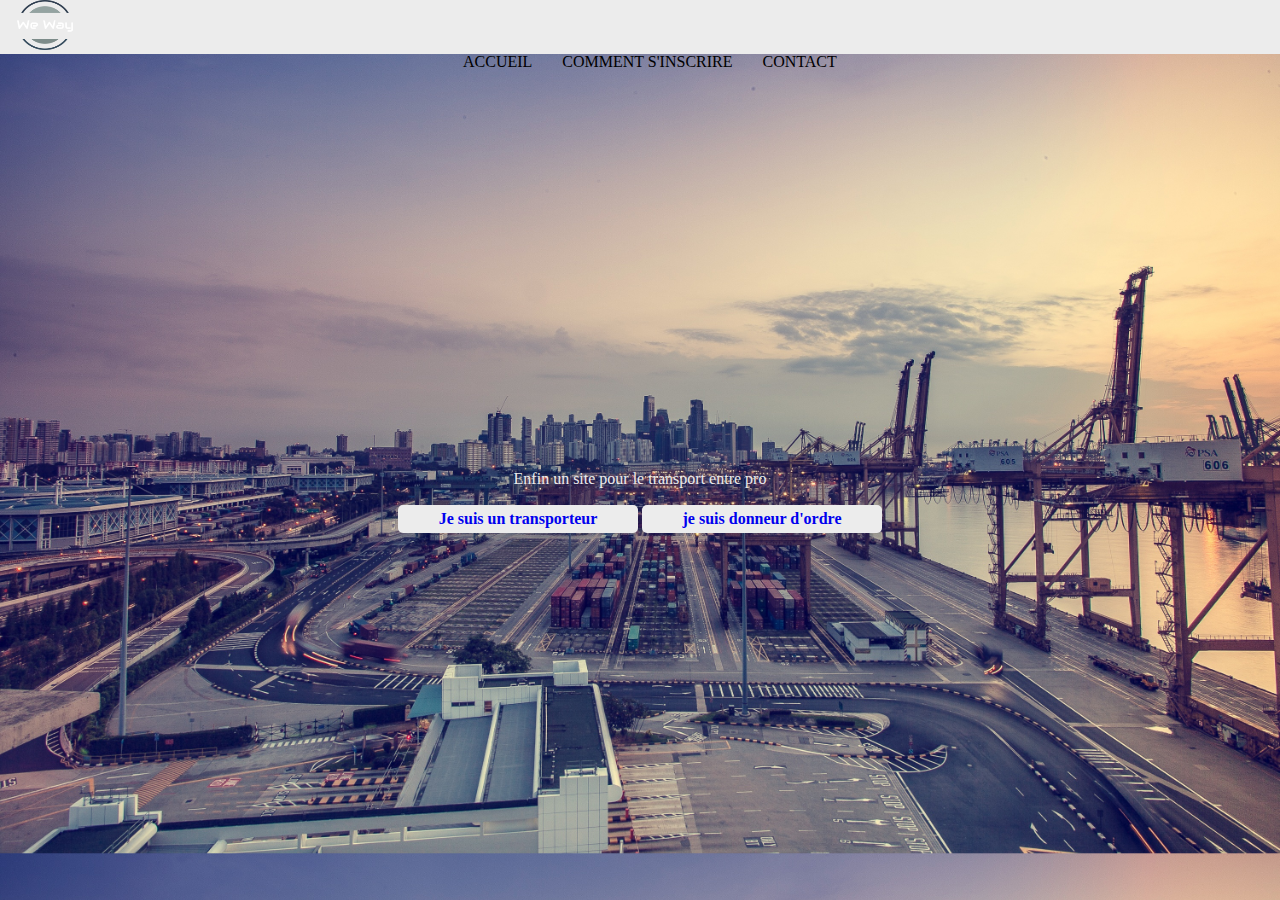
<file: index.html>
<!DOCTYPE html>
<html>
  <head>

    <meta charset="utf-8">
    <title>We WAY</title>
    <link rel="stylesheet" href="css/custom.css">

  </head>
  <body>

    <header class="block-header">

		<div class="inner">
				<a href="/"> <img src="image/logo.png"
        alt="We Way" id="logo">
        </a>
    </div>

    <nav class="block-nav" role="navigation">
      <div class="inner">
        <ul class="menu group">
          <li><a href="#" class="#">Accueil</a></li>
          <li><a href="#" class="#">Comment s'inscrire</a>
            <ul>
              <li><a href="#">Je suis donneur d'ordre</a></li>
              <li><a href="#">Je suis transporteur </a></li>
            </ul>
          </li>
          <li><a href="#" class="#">contact</a></li>
        </ul>

      </div>
    </nav>

	 </header>


   <section class="block-center">

     <main class="block-main" role="main">
       <p>Enfin un site pour le transport entre pro</p>
       <div>
         <ul class="action-vertical">
           <li><a href="inscriptionDo.html" class="transporteur">Je suis un transporteur</a></li>
           <li><a href="inscriptionDo.html" class="ordeur">je suis donneur d'ordre</a></li>
         </ul>
       </div>

        </main>

   </section>

  </body>
</html>
</file>
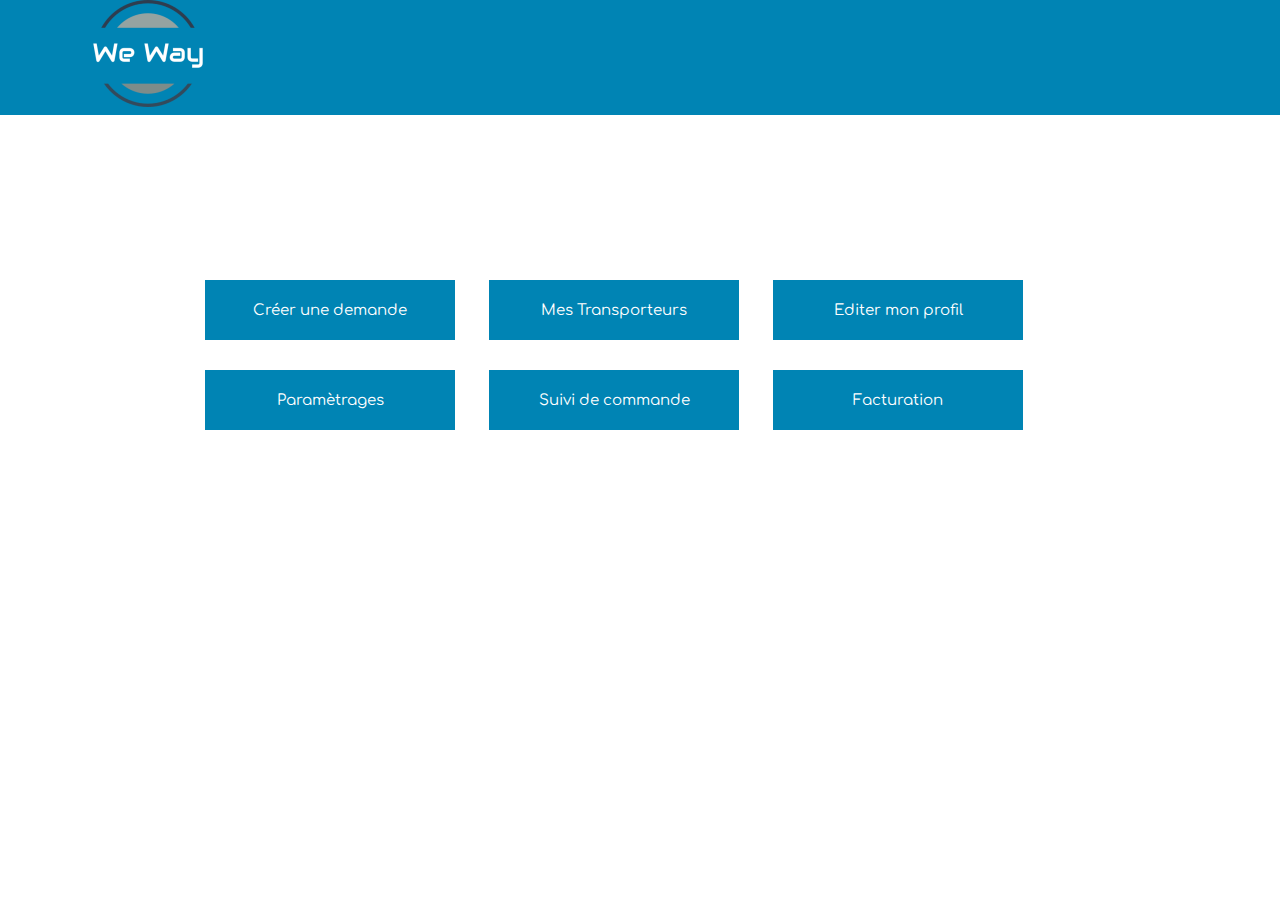
<file: acceuilDo.html>
<!DOCTYPE html>
<!DOCTYPE html>
<html>
  <head>
    <meta charset="utf-8">
    <title>Acceuil Donneur d'ordre</title>
    <link rel="shortcut icon" type="image/logo.png" href="logo.png" />
    <link rel="stylesheet" href="css/doA.css">
  </head>
  <body>
      <header class="block-header" role="banner">
            <div class="inner">
                    <h1 class="title">

                        <a href="s"><!--le slash signifie retour à la racine-->
				        <img src="image/logo.png"
				        alt="We Way">
			         </a>

                    </h1>

  </div>

</header>
      <main class="block-main" role="button">

      <div class="inner">
          <div class="niv1">

            <button type="button" name="request" id="demande">Créer une demande</button>
            <button type="button" name="trFav" id="favoris"> Mes Transporteurs </button>
            <button type="button" name="settings" id="profil">Editer mon profil </button>
            <button type="button" name="settings" id="settings">Paramètrages</button>
            <button type="button" name="folow" id="suivi">Suivi de commande </button>
            <button type="button" name="invoice" id="factu">Facturation</button>

          </div>



      </div>




      </main>

  </body>
</html>
</file>
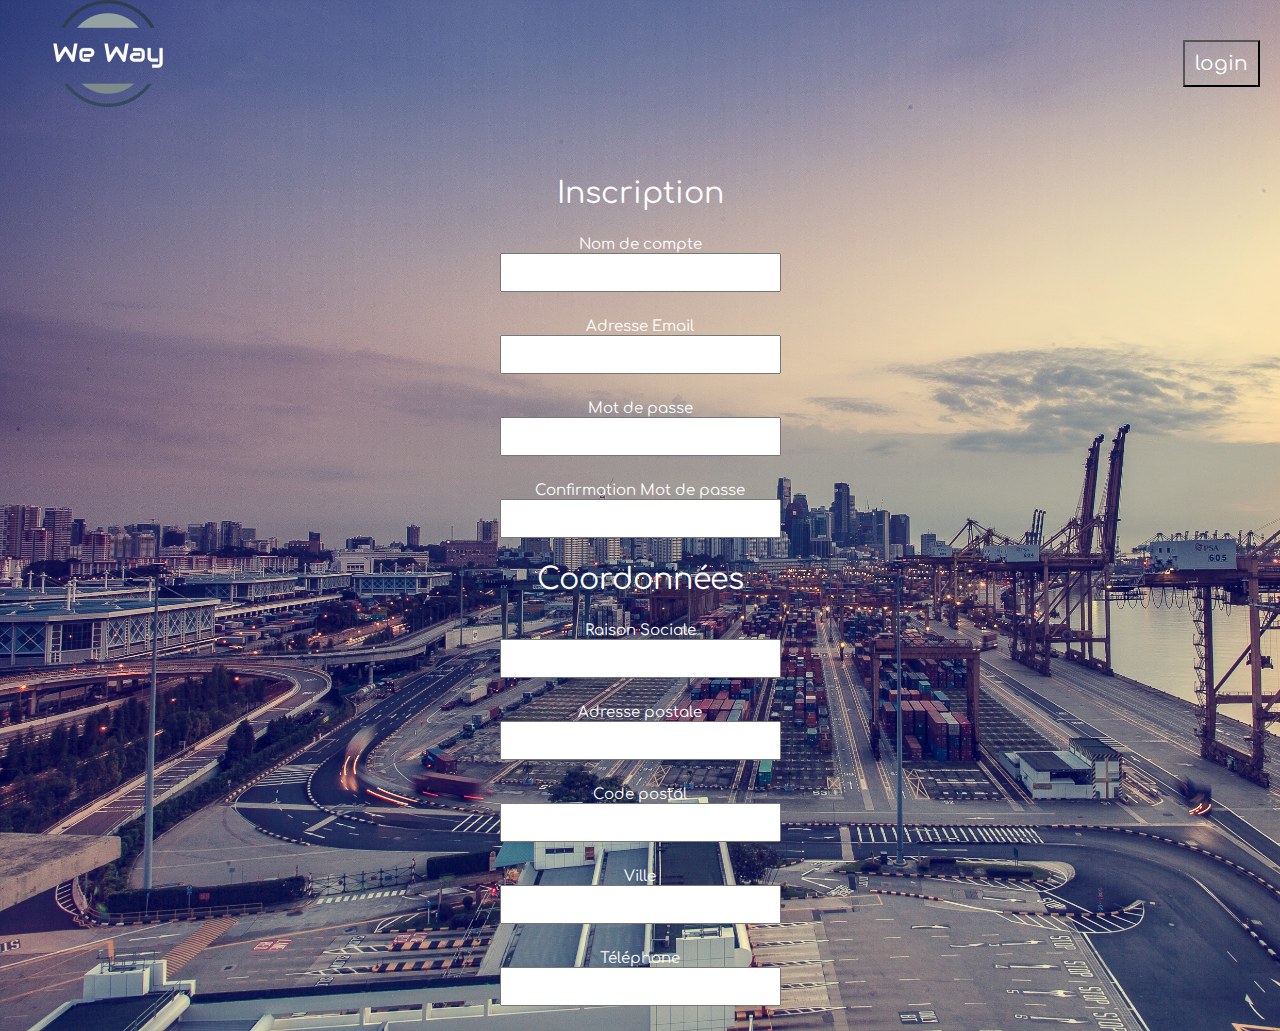
<file: inscriptionDo.html>
<!DOCTYPE html>
<html>
  <head>
    <meta charset="utf-8">
    <title>Inscription donneur d'ordre</title>
    <link rel="shortcut icon" type="image/logo.png" href="logo.png" />
    <link rel="stylesheet" href="css/inscriptionDo.css">
  </head>
  <body>
    <header class="block-header" role="banner">
      <div class="inner">
        <h1 class="title">

          <a href="index.html"><!--le slash signifie retour à la racine-->
				<img src="image/logo.png"
				alt="We Way">
			</a>
       <span>

        <div class="login">
          <a href="login.html">
            <button type="button" name="login" id="login">login</button>
          </a>

          </div>

        </span>
      </h1>

  </div>

</header>

<!-- ==============bouton inscription=============== -->

      <!-- <main class="block-main" role="button">

      <div class="inner">
          <div class="mesboutons">

            <button type="button" name="transporteur" id="inscription">Transporteur</button>
            <button type="button" name="Donneur d'ordre" id="inscription">Donneur d'odre</button>

          </div>

         </div>

      </main> -->

<form class= "block-form" method="post">
  <p><legend class = "block-legend"> Inscription </legend>

    <p><label class="block-label" > Nom de compte </label>
    <br><input type = "text" id= "NomDeCompte" onblur="verifNomDeCompte (this) "/> </br></p>

    <p><label class="block-label">Adresse Email</label>
    <br><input type = "email"> </input></br></p>

    <p><label class="block-label"> Mot de passe</label>
    <br><input type = "password"> </input></br></p>

    <p><label class="block-label"> Confirmation Mot de passe</label>
    <br><input type = "password"> </input></br></p>
  </p>

<p><legend class ="block-legend"> Coordonnées </legend>

    <p><label class="block-label"> Raison Sociale</label>
    <br><input type = "text"> </input></br></p>

    <p><label class="block-label"> Adresse postale </label>
    <br><input type = "text"> </input></br></p>

    <p><label class="block-label"> Code postal </label>
    <br><input type = "number"> </input></br></p>

    <p><label class="block-label"> Ville </label>
    <br><input type = "text"> </input></br></p>

    <p><label class="block-label"> Téléphone </label>
    <br><input type = "number"> </input></br></p>
</p>



</form>
<script src="js/inscriptionDo.js" type="text/javascript"></script>
  </body>
</html>
</file>
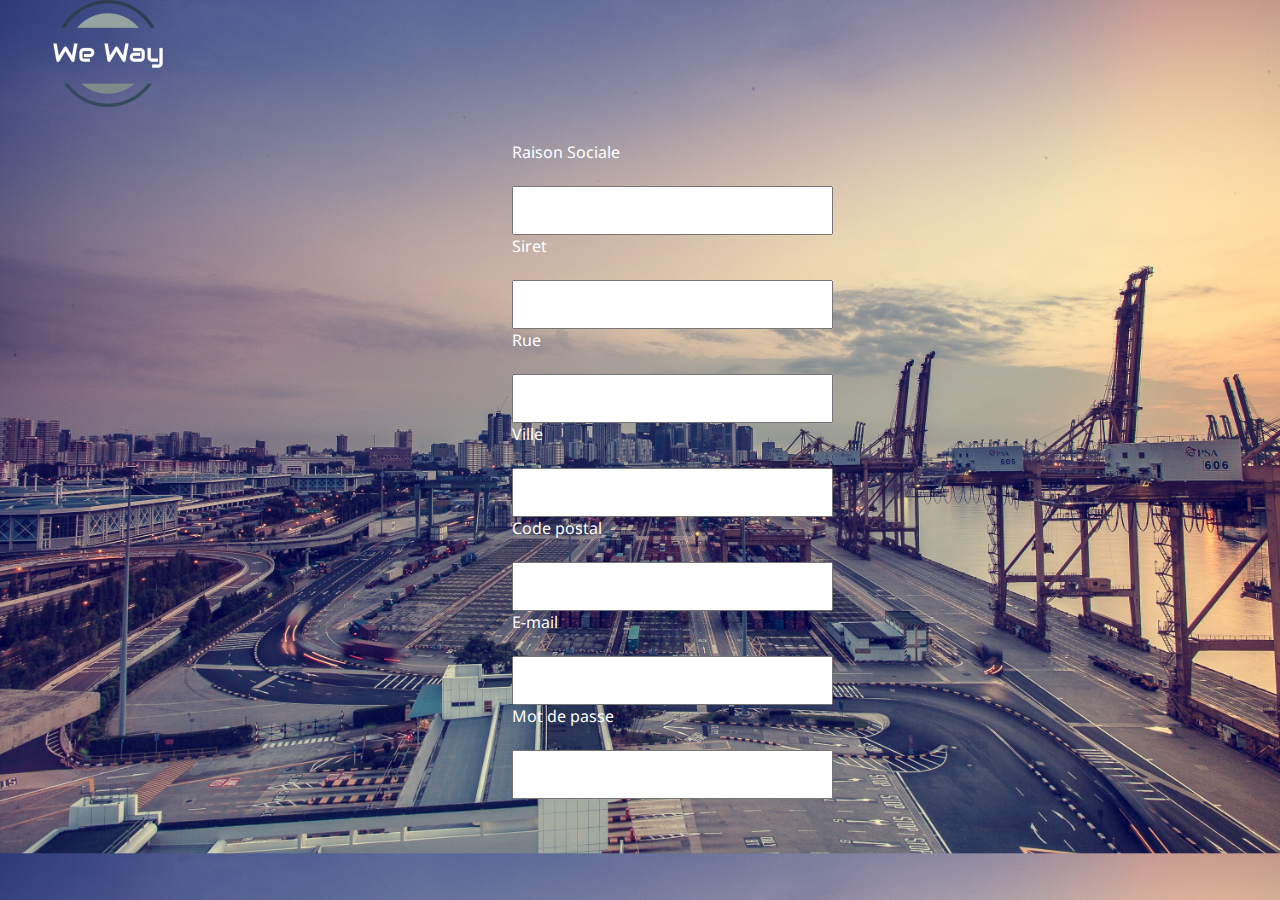
<file: inscriptionTrps.html>
<!DOCTYPE html>
<!DOCTYPE html>
<html>
  <head>
    <meta charset="utf-8">
    <title>Inscription Transporteur</title>
    <link rel="shortcut icon" type="image/logo.png" href="logo.png" />
    <link rel="stylesheet" href="css/inscriptionTrps.css">
  </head>
  <body>
<header class="block-header" role="banner">
  <div class="inner">
    <h1 class="title">
      
<a href="s">
				<img src="image/logo.png"
				alt="We Way">
			</a>
       <span>
        
        <div class="login">
              
            <button type="button" name="login" id="login">login</button>
           
        
          </div>
        
        </span> 
      </h1>

  </div>

</header>
      <main class="block-main" role="inscription">
      
      <div class="form">
          <p><label class="champs"> Raison Sociale </label>
            <br> <input class="log" type="text" name="company" id="company"> 
          </p>
          <p><label class="champs"> Siret </label>
            <br> <input class="log"  type="text" name="siret" id="siret"> 
          </p>
        
          <p><label class="champs"> Rue </label>
            <br> <input class="log" type="text" name="street" id="street"> 
          </p>
          <p><label class="champs"> Ville </label>
            <br> <input class="log" type="text" name="city" id="city"> 
          </p>
          <p><label class="champs"> Code postal </label>
           <br><input class="log" type="text" name="postcode" id="postcode"> 
          </p>
           <p><label class="champs"> E-mail </label>
            <br> <input class="log" type="text" name="mail" id="mail"> 
          </p>
           <p><label class="champs"> Mot de passe  </label>
            <br> <input class="log" type="text" name="password" id="password"> 
          </p>
          
          </div>
          
      <div class="suivant">
              
            <button type="button" name="suivant" id="suivant">suivant</button>
           
        
          </div>
      </main>
    </body>
</file>
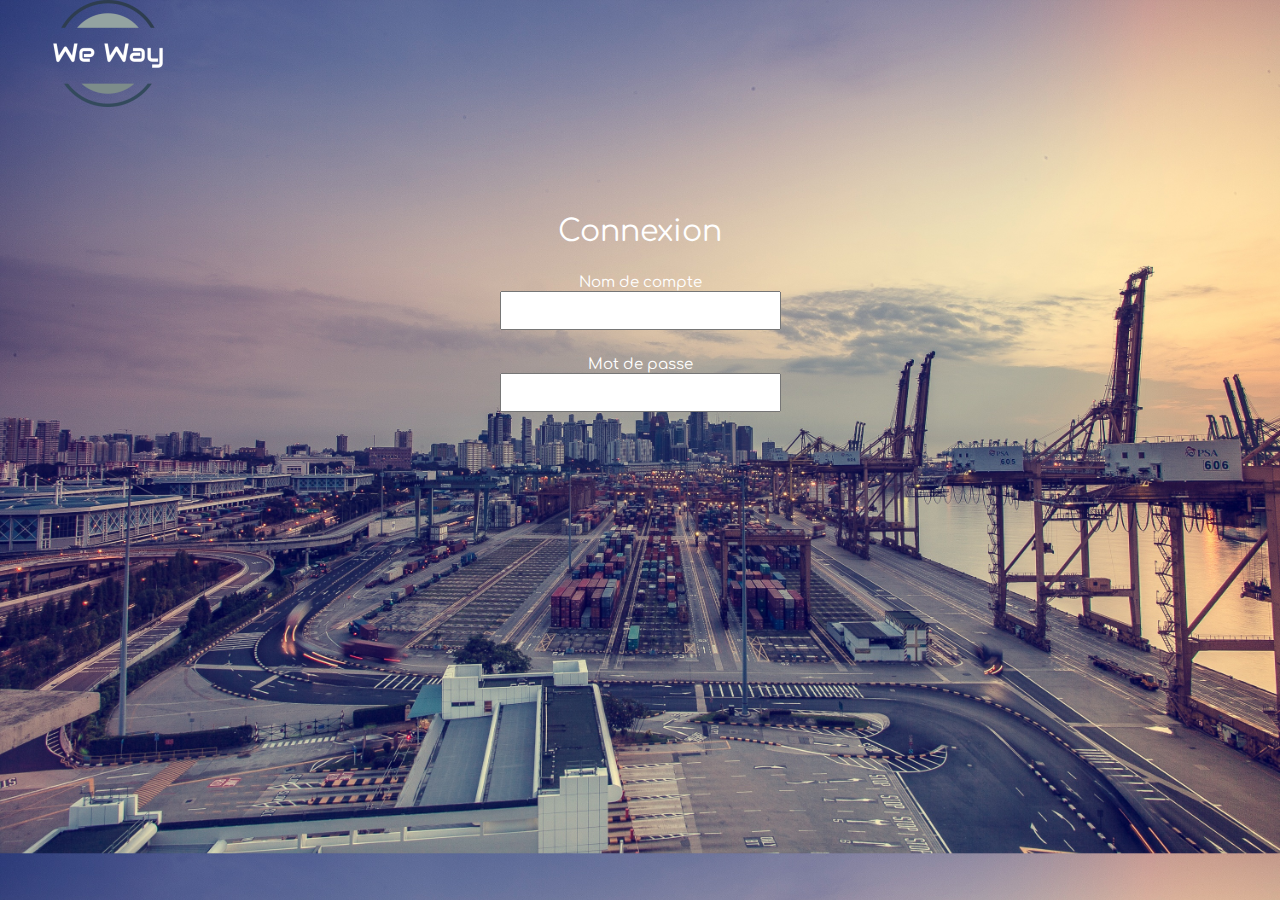
<file: login.html>
<!DOCTYPE html>
<!DOCTYPE html>
<html>
  <head>
    <meta charset="utf-8">
    <title>Page de connexion</title>
    <link rel="shortcut icon" type="image/logo.png" href="logo.png" />
    <link rel="stylesheet" href="css/login.css">
  </head>
  <body>
    <header class="block-header" role="banner">
      <div class="inner">
        <h1 class="title">

          <a href="index.html"><!--le slash signifie retour à la racine-->
				<img src="image/logo.png"
				alt="We Way">
			</a>

      <!-- BOUTON LOGIN -->
       <!-- <span>

        <div class="login">

            <button type="button" name="login" id="login">login</button>


          </div>

        </span> -->
      </h1>

  </div>

</header>


<form class= "block-form" method="post">
  <p><legend class ="block-legend"> Connexion </legend></p>

    <p><label class="block-label"> Nom de compte </label>
    <br><input type = "text" class> </input></br></p>

    <p><label class="block-label"> Mot de passe</label>
    <br><input type = "password"> </input></br></p>

</form>

  </body>
</html>
</file>
<file: css/doA.css>
@import url('https://fonts.googleapis.com/css?family=Comfortaa');
@import url('https://fonts.googleapis.com/css?family=Noto+Sans');

/*----------------------------------------------------------------------------
RESET
----------------------------------------------------------------------------*/
*{
  margin : 0;
}
a {
  text-decoration: none;
}
*,*::after,*::before{
  clear: left;
  box-sizing: border-box;
}

/* ----------------------------------------------------------------------------
COMMONS
------------------------------------------------------------------------ */
.block-header .inner ,
.block-main .inner{
  width: 1200px;
  margin:0 auto;
  }
  .clearfix{
    clear: both;
  }
  .group:after{
    content: '';
    display: table;
    clear: both;
  }

}

/* -------


/*---------------------------------------------------------------------------
BODY
---------------------------------------------------------------------------*/

body{
  height: 600px;
  }


/*----------------------------------------------------------------------------
HEADER
----------------------------------------------------------------------------*/
.block-header{
    background: #0084B4;
}
.block-header .title {
  padding: 20px;
  padding-top: 50px;
  margin: 0;
  font-style: bold;
  display: inline;

}


/*----------------------------------------------------------------------------
MAIN
----------------------------------------------------------------------------*/
.block-main{

background: #f4f4f2;
}



.mesboutons . {


    padding: 300px;


  }
.block-main .niv1{


    display: inline;
    float: left;
    margin: 150px;
}
/*===================BOUTON==========================*/
.block-main .inner button{


    margin: 15px  15px;
    padding: 2% 5%;
    background: #0084B4 ;
    color:white;
    font: 15px "Comfortaa", arial, sans-serif;
    font-style: bold;
    width: 250px ;
    height: 60px;
    border :none;
    -webkit-transition: all .5s cubic-bezier( .6, 2, .4, 1);
        -moz-transition: all .5s cubic-bezier( .6, 2, .4, 1);
         -ms-transition: all .5s cubic-bezier( .6, 2, .4, 1);
          -o-transition: all .5s cubic-bezier( .6, 2, .4, 1);
             transition: all .5s cubic-bezier( .6, 2, .4, 1);
  }
.block-main .inner button:hover{
  -webkit-transform: scale(1.0);
    -moz-transform: scale(1.0);
     -ms-transform: scale(1.0);
      -o-transform: scale(1.0);
         transform: scale(1.2);

}
</file>
<file: css/inscriptionDo.css>
@import url('https://fonts.googleapis.com/css?family=Comfortaa');
@import url('https://fonts.googleapis.com/css?family=Noto+Sans');

/*----------------------------------------------------------------------------
RESET
----------------------------------------------------------------------------*/
*{
  margin : 0;
}
a {
  text-decoration: none;
}
*,*::after,*::before{
  clear: left;
  box-sizing: border-box;
}




/*---------------------------------------------------------------------------
BODY
---------------------------------------------------------------------------*/

body{
  background:url(../image/port.jpeg)scroll;
  background-size: cover;
  height: 100%;
  }


/*----------------------------------------------------------------------------
HEADER
----------------------------------------------------------------------------*/
.block-header .title {
  padding: 20px;
  padding-top: 50px;
  margin: 0;
  font-style: bold;
  display: inline;
}
/*BOUTON LOGIN*/

.block-header .inner button{
    top: 40px;
    right: 20px;
    padding: 10px 10px;
    background: transparent ;
    color:white;
    font: 20px "Comfortaa", arial, sans-serif;
    font-style: bold;
    position: absolute
  }
/*
=========================FORM====================================*/

.block-form .block-legend {
  color:white;
  font: 30px "Comfortaa", arial, sans-serif;
}
.block-form .block-label {
  color : white;
  font : 15px "Comfortaa", arial, sans-serif;
  margin: 30px 30px;
}
.block-form p {
  margin : 25px;
  text-align: center;
}
.block-form  input{
  padding : 10px 50px;
}
</file>
<file: css/inscriptionTrps.css>
@import url('https://fonts.googleapis.com/css?family=Comfortaa');
@import url('https://fonts.googleapis.com/css?family=Noto+Sans');

/*----------------------------------------------------------------------------
RESET
----------------------------------------------------------------------------*/
*{
  margin : 0;
}
a {
  text-decoration: none;
}
*,*::after,*::before{
  clear: left;
  box-sizing: border-box;
}




/*---------------------------------------------------------------------------
BODY
---------------------------------------------------------------------------*/

body{
  background:url(../image/port.jpeg)scroll;
  background-size: cover;
  height: 600px;
  }


/*----------------------------------------------------------------------------
HEADER
----------------------------------------------------------------------------*/

.block-header .title {
  padding: 20px;
  padding-top: 50px;
  margin: 0;
  font-style: bold;
  display: inline;

}

.login {
    padding: 0px;
    display: inline}

    
.block-header .inner button{
    margin: 0px 1300px;
    padding: 10px 10px;
    background: transparent ;
    color:white;
    font: 20px "Comfortaa", arial, sans-serif;
    font-style: bold;
    position: absolute
  }
    

/*----------------------------------------------------------------------------
MAIN
----------------------------------------------------------------------------*/
.block-main .form{
    
margin: 2% 40%;  

    
}


.block-main .champs{
    display: block;
    float: none;
    color: white;
    margin: 0 0 5px 0;
    cursor: default;
    font-family: 'Noto Sans', sans-serif;
 

}

.block-main .log {
    
padding: 15px 70px;
}

.block-main .suivant {
 margin: 0px 1300px;
  
  }
</file>
<file: css/login.css>
@import url('https://fonts.googleapis.com/css?family=Comfortaa');
@import url('https://fonts.googleapis.com/css?family=Noto+Sans');

/*----------------------------------------------------------------------------
RESET
----------------------------------------------------------------------------*/
*{
  margin : 0;
}
a {
  text-decoration: none;
}
*,*::after,*::before{
  clear: left;
  box-sizing: border-box;
}




/*---------------------------------------------------------------------------
BODY
---------------------------------------------------------------------------*/

body{
  background:url(../image/port.jpeg)scroll;
  background-size: cover;
  height: 100%;
  }


/*----------------------------------------------------------------------------
HEADER
----------------------------------------------------------------------------*/

.block-header .title {
  padding: 20px;
  padding-top: 50px;
  margin: 0;
  font-style: bold;
  display: inline;

}

.block-header .inner button{
    margin: 0px 1300px;
    padding: 10px 10px;
    background: transparent ;
    color:white;
    font: 20px "Comfortaa", arial, sans-serif;
    font-style: bold;
    position: absolute
  }

/*=========FORMULAIRE CO======================*/

.block-form{
  margin-top: 100px;
}

.block-form .block-legend {
  color:white;
  font: 30px "Comfortaa", arial, sans-serif;
}
.block-form .block-label {
  color : white;
  font : 15px "Comfortaa", arial, sans-serif;
  margin: 30px 30px;
}
.block-form p {
  margin : 25px;
  text-align: center;
}
.block-form  input{
  padding : 10px 50px;
}
</file>
<file: css/custom.css>
@import url("normalize.css");

/* -----------------------------------------
RESET
----------------------------------------- */

h1, h2, h3, h4, h5, h6 {
   margin: 0;
}
ul, ol {
   margin: 0;
   padding: 0;
}
a {
   text-decoration: none;
}

/* -----------------------------------------
COMMUNS
----------------------------------------- */


.block-center .inner,
.block-footer .inner {
   width: 100%;
   margin: 0 auto;
}


/* -----------------------------------------
HEADER
----------------------------------------- */
/*
.block-header {
  background: #ECECEC;
  padding-top: 30px;
  height: 70px;
}
.block-header .inner {
  width: 100%;
  margin: 0 auto;
}
.block-header .title {
  color: red;
  font-size: 20px/1;
  font-family: Arial,"Fjalla One",Tahoma,sans-serif;
}
*/
.block-header {
	background: #ECECEC;
}
/*.block-header > .inner {
	padding: 15px 0;
}*/


#logo {
  width: 90px;
  height: 50px;
}

/* ---------------------------------------------
NAVIGATION
--------------------------------------------- */
/* Commons */
.block-nav li,
.block-nav a,
.block-nav a > span {
	display: block;
}

.block-nav {
  color : black;
  position: absolute;
  left: 35%;
  bottom: 91%;
  border: none;
}


.block-nav .menu > li {
  float: left;
  /* display: block;*/
  list-style: none;
  /* border: border-width border-style border-color */
  position: relative;
}
.block-nav .menu > li:last-child {
  border-right: 0;
}
.block-nav .menu > li > a {
  color: black;
  font: 14px/1, Arial, sans-serif;
  padding: 10px 15px;
  display: block;
  text-transform: uppercase;
  /* transition: transition-property transition-duration transition-timing-function transition-delay */
  transition: background .5s linear;
}



/* sous navigation 1  */
.block-nav .menu > li > ul {
	display: none;
	background: #4B5288;
	position: absolute;
	top: 100%;
	left: 0;
	min-width: 100%;
}

.block-nav .menu > li:hover > ul {
	display: block;
}

.block-nav .menu > li > ul > li {
	border-bottom: none;
}

.block-nav .menu > li > ul > li:last-child {
	border-bottom: 0;
}

.block-nav .menu > li > ul > li > a {
	padding: 10px;
	white-space: nowrap;
}

.block-nav .menu > li > ul > li > a:hover {
	background-color: #ECECEC;
}

/*image de fond */


body {
  background: url(../image/port.jpeg);
  background-size: 100% auto;
}

.block-center {
  padding: 300px 0;
  margin: 100px 0 auto;
  border: none;
}



.block-main {
  text-align: center;
  color: #ECECEC;
}

.action-vertical li {
  display: inline-block;
  width: 200px;
  background: #ECECEC;
  font-weight: bold;
  padding: 5px 20px;
  border-radius: 5px;
}
</file>
